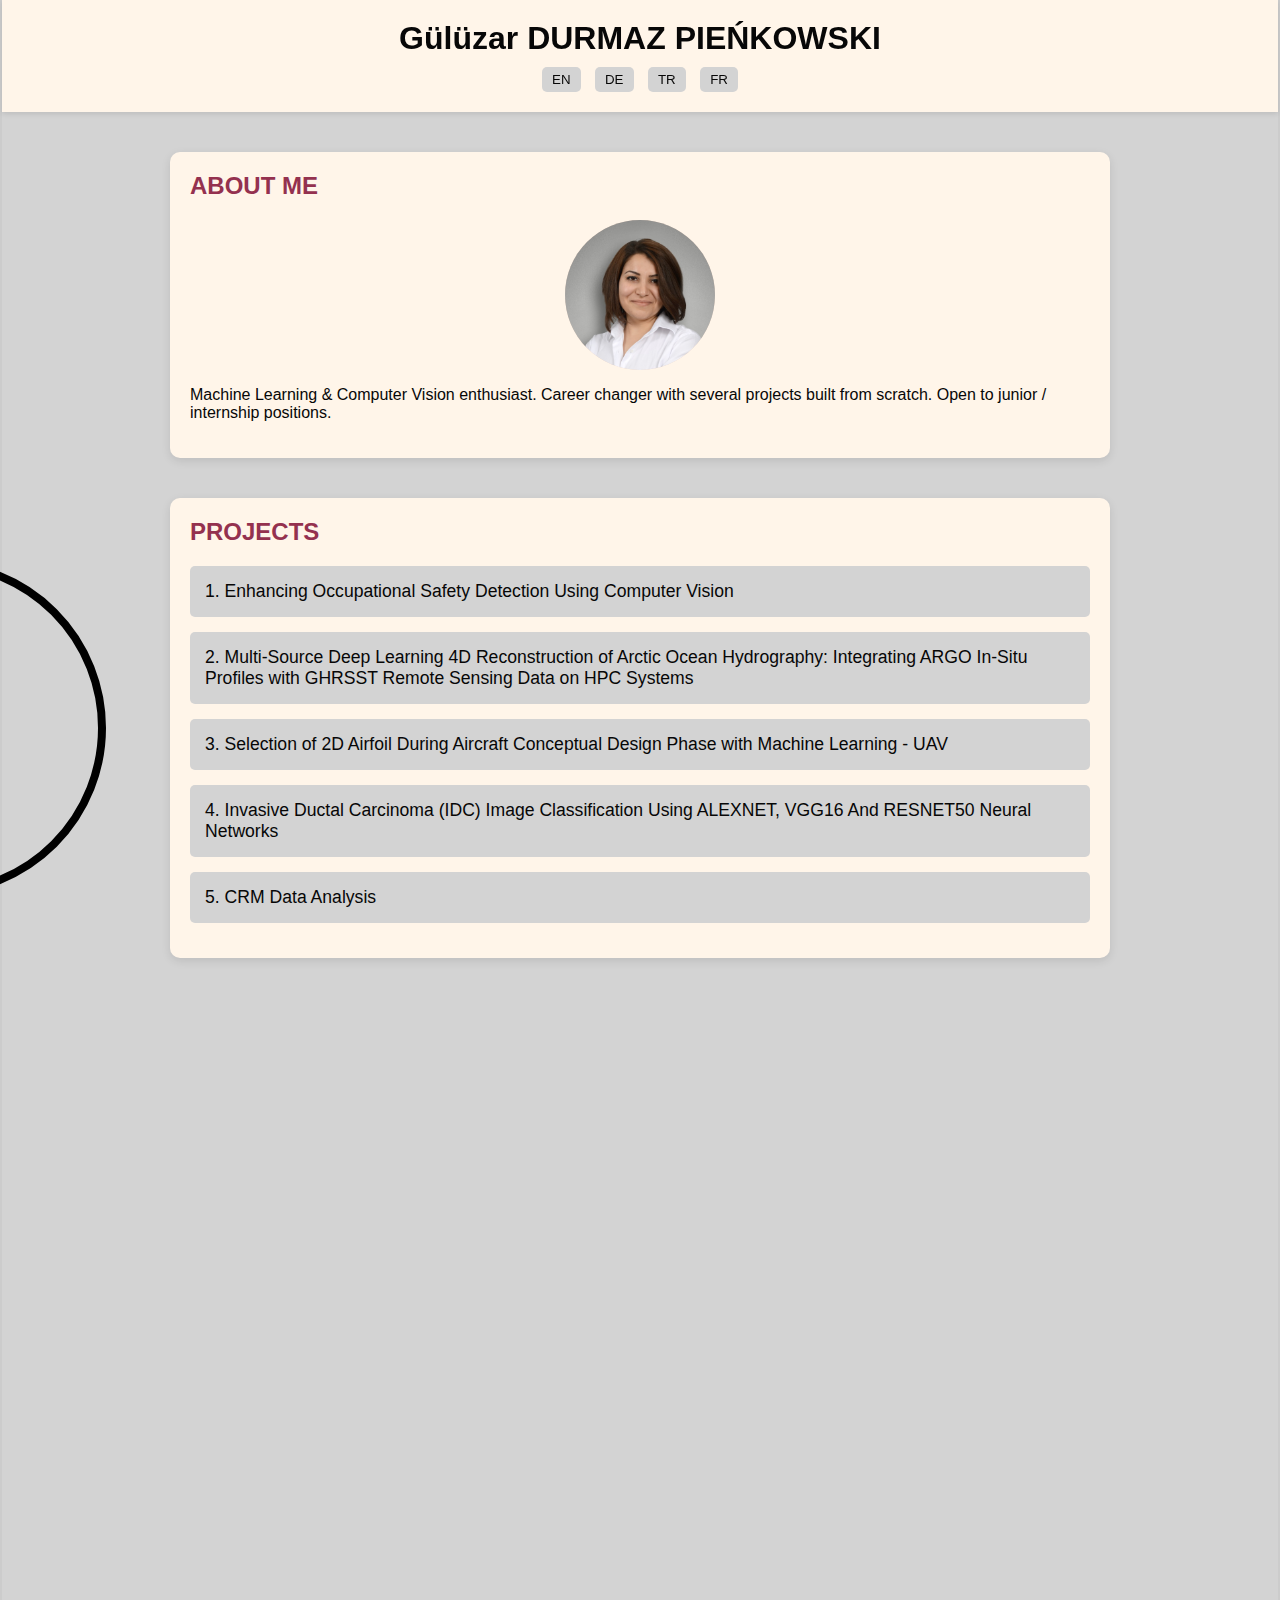
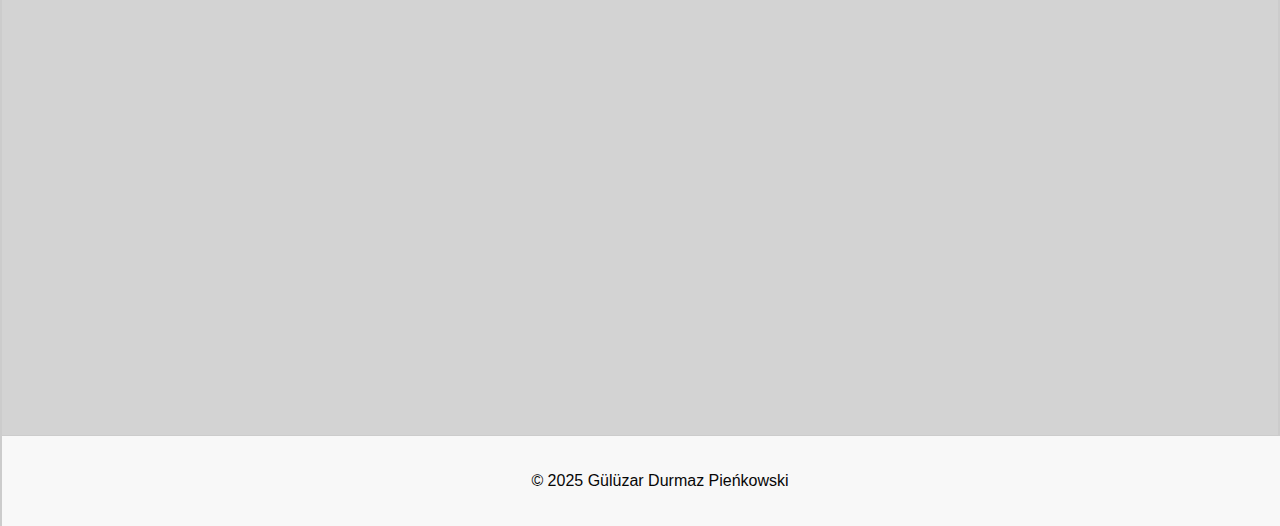
<file: index.html>
<!DOCTYPE html>
<html lang="en">
<head>
    <link rel="stylesheet" href="style.css">
    <meta charset="UTF-8">
    <meta name="viewport" content="width=device-width, initial-scale=1.0">
    <!--<meta http-equiv="refresh" content="0; url=https://github.com/Gulizarrr">-->
    <title>Gulizarrr Portfolio</title>
    <style>
        /* --- Genel Stil --- */
        body {
            margin: 0;
            font-family: 'Segoe UI', Tahoma, Geneva, Verdana, sans-serif;
            background-color:  #D3D3D3;
            color: #070707;
            scroll-behavior: smooth;
        }
        header {
            padding: 20px;
            text-align: center;
            background-color: #FFF5E9;
            color: #070707;
            position: sticky;
            top: 0;
            z-index: 100;
            box-shadow: 0 2px 5px rgba(0,0,0,0.1);
        }
        header h1 { margin: 0; }
        nav { margin-top: 10px; }
        nav button {
            margin: 0 5px;
            padding: 5px 10px;
            border: none;
            cursor: pointer;
            background-color: #D3D3D3;
            color: #070707;
            border-radius: 5px;
            transition: all 0.3s ease;
        }
        nav button:hover { background-color: #7EC8C9; }

        /* --- Bölümler --- */
        section {
            max-width: 900px;
            margin: 40px auto;
            padding: 20px;
            background-color: #FFF5E9;
            border-radius: 10px;
            box-shadow: 0 3px 10px rgba(0,0,0,0.1);
            opacity: 0;
            transform: translateY(20px);
            transition: all 0.6s ease;
        }
        section.visible {
            opacity: 1;
            transform: translateY(0);
        }
        h2 { margin-top: 0; }

        /* --- Accordion --- */
        .accordion {
            background-color: #D3D3D3;
            color: #070707;
            cursor: pointer;
            padding: 15px;
            width: 100%;
            border: none;
            text-align: left;
            outline: none;
            font-size: 1.1em;
            transition: background-color 0.3s ease;
            border-radius: 5px;
            margin-bottom: 5px;
        }
        .accordion:hover { background-color: #7EC8C9; }
        .accordion.active { background-color: #C7F9CC; }
        .panel {
            padding: 0 15px;
            background-color: #8b9dc2;
            max-height: 0;
            overflow: hidden;
            transition: max-height 0.3s ease;
            color: #ecf0f1;
            border-radius: 0 0 5px 5px;
            margin-bottom: 10px;
        }

        /* --- Github projeleri --- */
        .PROJECTS {
            display: grid;
            grid-template-columns: repeat(auto-fit,minmax(250px,1fr));
            gap: 15px;
            margin-top: 15px;
        }
        .project-card {
            background-color: #FFF5E9;
            color: #ecf0f1;
            padding: 15px;
            border-radius: 10px;
            transition: transform 0.3s ease, box-shadow 0.3s ease;
            cursor: pointer;
        }
        .project-card:hover {
            transform: translateY(-5px);
            box-shadow: 0 5px 15px rgba(0,0,0,0.3);
        }

        /* --- Fotoğraf alanı --- */
        .profile-photo {
            width: 150px;
            height: 150px;
            border-radius: 50%;
            background-color: #F1D6C5;
            display: block;
            margin: 0 auto;
            object-fit: cover;
        }

        /* --- Hobiler --- */
        .hobbies {
            display: flex;
            flex-wrap: wrap;
            gap: 10px;
            justify-content: center;
        }
        .hobby {
            width: 100px;
            height: 100px;
            background-color: #D3D3D3;
            border-radius: 10px;
            display: flex;
            align-items: center;
            justify-content: center;
            font-weight: bold;
            text-align: center;
        }

        /* --- CV --- */
        .cv-frame {
            width: 100%;
            height: 500px;
            border: none;
            border-radius: 10px;
            margin-top: 15px;
        }

        a {
            color: #94314f;   /* istediğin rengi hex, rgb veya renk adıyla yazabilirsin */
            text-decoration: none; /* alt çizgiyi kaldırır */
        }

        a:hover {
            color: #5e962a;  /* üzerine gelince farklı renk */
            text-decoration: underline;
        }


    </style>
</head>
<body>
    <div class="sidebar-decoration"></div>
    <div class="sidebar-decoration-right"></div>

<header>
    <h1>Gülüzar DURMAZ PIEŃKOWSKI</h1>
    <nav>
        <button onclick="changeLanguage('en')">EN</button>
        <button onclick="changeLanguage('de')">DE</button>
        <button onclick="changeLanguage('tr')">TR</button>
        <button onclick="changeLanguage('fr')">FR</button>
    </nav>
</header>

<section id="about" class="visible">
    <h2 data-lang-en="ABOUT ME" data-lang-de="Über mich" data-lang-tr="Hakkımda" data-lang-fr="À propos de moi">ABOUT ME</h2>
    <img src="profile.jpg" alt="Profile Photo" class="profile-photo">
    <p data-lang-en="Machine Learning & Computer Vision enthusiast. Career changer with several projects built from scratch. Open to junior / internship positions."
       data-lang-de="Machine Learning & Computer Vision Enthusiast. Berufswechsler mit mehreren Projekten von Grund auf. Offen für Junior-/Praktikumspositionen."
       data-lang-tr="Makine Öğrenimi ve Bilgisayarlı Görü, Görüntü İşleme tutkunu. Birkaç projeyi baştan geliştirmiş kariyer değiştirici. Junior / staj pozisyonlarına açığım."
       data-lang-fr="Passionnée par le Machine Learning et la Vision par Ordinateur. Changement de carrière avec plusieurs projets réalisés de zéro. Ouvert aux postes junior / stage.">
       Machine Learning & Computer Vision enthusiast. Career changer with several projects built from scratch. Open to junior / internship positions.
    </p>
</section>


<section id="projects">
    <h2 data-lang-en="PROJECTS" data-lang-de="Projekte" data-lang-tr="Projeler" data-lang-fr="Projets">PROJECTS</h2>
    <div class="project-gif"></div>

    <!-- 1 -->
    <button class="accordion">1. Enhancing Occupational Safety Detection Using Computer Vision</button>
    <div class="panel">
        <p>Computer vision–based workplace safety detection (PPE & unsafe action cues). <em></em></p>
        <!-- <a href="LINK_EKLENECEK" target="_blank">View on GitHub</a> -->
    </div>

    <!-- 2 -->
    <button class="accordion">2. Multi-Source Deep Learning 4D Reconstruction of Arctic Ocean Hydrography: Integrating ARGO In-Situ Profiles with GHRSST Remote Sensing Data on HPC Systems </button>
    <div class="panel">
        <p>This project leverages both in-situ ARGO ocean profiles and satellite-derived GHRSST sea surface temperature (remote sensing) to reconstruct 4D (latitude, longitude, depth, time) fields of temperature and salinity in the Arctic Ocean. Deep Neural Networks (DNNs), trained on NVIDIA V100 GPUs, are employed to combine the sparse but accurate in-situ measurements with the high-resolution spatial coverage of remote sensing SST. This hybrid approach provides an advanced perspective on Arctic hydrography, bridging observational gaps through HPC-driven modeling. </p>
        <a href="https://github.com/Gulizarrr/4D-Arctic-Ocean-Temp-Salinity-Reconstruction-PyTorch-HPC-MultiGPU" target="_blank"><b>View on GitHub</b></a>
        <br><br>
    </div>

    <!-- 3 -->
    <button class="accordion">3. Selection of 2D Airfoil During Aircraft Conceptual Design Phase with Machine Learning - UAV</button>
    <div class="panel">
    <p>Airfoil selection and performance estimation using Support Vector Regression during conceptual design.</p>

    <p><b>📄 Conference Paper | 11. Ankara International Aerospace Conference:</b></p>
    <a href="https://drive.google.com/uc?export=download&id=1UZ0KUeGmE0U9z9rVaWRtDGnjNAdpEA_j"><b>⬇ Download Paper</b></a>
    <br><br>
    <iframe src="https://drive.google.com/file/d/1UZ0KUeGmE0U9z9rVaWRtDGnjNAdpEA_j/preview" width="100%" height="500"></iframe>
    <br><br>

    <p><b>🎓 Master Thesis:</b></p>
    <a href="https://drive.google.com/uc?export=download&id=1-O9zyeanzriuPz9A3xIpX3wLgQSK_JTZ"><b>⬇ Download Thesis</b></a>
    <br><br>
    <iframe src="https://drive.google.com/file/d/1-O9zyeanzriuPz9A3xIpX3wLgQSK_JTZ/preview" width="100%" height="500"></iframe>
    <br>
    </div>

    <!-- 4 -->
    <button class="accordion">4. Invasive Ductal Carcinoma (IDC) Image Classification Using ALEXNET, VGG16 And RESNET50 Neural Networks</button>
    <div class="panel">
    <p>Comparative transfer learning study for IDC histopathology image classification.</p>
    <a href="https://medium.com/@gulizar-durmaz/alexnet-vgg16-ve-resnet50-si̇ni̇r-ağlari-kullanimi-i̇le-i̇nvazi̇v-duktal-karsi̇noma-idc-siniflandirm-2e0ecda7b572" 
        target="_blank">
        📖 Read on Medium - TR
    </a>
    <br><br>
    <!-- PDF embed -->
     <iframe src="InvasiveDuctalCarcinoma_HistopathologyImageClassification.pdf" width="100%" height="500px" style="border:none;"></iframe>
    </div>

    <!-- 5 -->
    <button class="accordion">5. CRM Data Analysis</button>
    <div class="panel">
        <p>Exploratory data analysis, segmentation, and churn/CLV modeling on CRM datasets.</p>
        <!-- <a href="LINK_EKLENECEK" target="_blank">View on GitHub</a> -->
    </div>

    <div class="projects"></div>
</section>

<section id="cv">
    <h2 data-lang-en="CURRICULUM VITAE" data-lang-de="Lebenslauf" data-lang-tr="Özgeçmiş" data-lang-fr="CV">CURRICULUM VITAE</h2>
    <iframe src="CV.pdf" class="cv-frame"></iframe>
</section>

<section id="hobbies">
    <h2 data-lang-en="HOBBIES" data-lang-de="Hobbys" data-lang-tr="Hobiler" data-lang-fr="Loisirs">HOBBIES</h2>
    <div class="hobbies">
        <div class="hobby">PHOTOGRAPHY</div>
        <div class="hobby">TRAVEL</div>
        <div class="hobby">HIKING</div>
        <div class="hobby">COOKING</div>
    </div>
</section>

<section>
    <h2>Contact</h2>
    <p>You can find me on <a href="https://www.linkedin.com/in/gulizardurmaz/" target="_blank">LinkedIn</a></p>
</section>

<footer>
    <p>© 2025 Gülüzar Durmaz Pieńkowski</p>
</footer>

<script>
    // --- Accordion ---
    const accordions = document.querySelectorAll(".accordion");
    accordions.forEach(acc => {
        acc.addEventListener("click", () => {
            acc.classList.toggle("active");
            const panel = acc.nextElementSibling;
            if (panel.style.maxHeight) {
                panel.style.maxHeight = null;
            } else {
                panel.style.maxHeight = panel.scrollHeight + "px";
            }
        });
    });

    // --- Dil değiştirme ---
    function changeLanguage(lang) {
        document.querySelectorAll("[data-lang-en]").forEach(el => {
            el.textContent = el.getAttribute("data-lang-" + lang) || el.textContent;
        });
    }

    // --- Scroll ile görünürlük efekti ---
    const sections = document.querySelectorAll("section");
    const observer = new IntersectionObserver(entries => {
        entries.forEach(entry => {
            if (entry.isIntersecting) {
                entry.target.classList.add("visible");
            }
        });
    }, { threshold: 0.1 });

    sections.forEach(section => observer.observe(section));
</script>

</body>
</html>
</file>
<file: style.css>
body {
    font-family: Arial, sans-serif;
    margin: 0;
    background-color: #fbe9e7; /* pastel pembe ton */
    color: #333;
}

header {
    background-color: #b0bec5; /* kodlama grisi */
    color: white;
    text-align: center;
    padding: 1rem;
}

main {
    padding: 2rem;
}

h2 {
    color: #94314f;
}

a {
    color: #880e4f;
    text-decoration: none;
}

a:hover {
    text-decoration: underline;
}

/* Kenar çizgileri */
body {
  border-left: 2px solid #ccc;
  border-right: 2px solid #ccc;
}

/* Projects yanındaki sol GIF balonu */
.project-gif {
  position: absolute;
  top: 50%;
  left: -400px; /* solda dışarı doğru taşır */
  transform: translateY(-50%);
  width: 320px;
  height: 320px;
  border: 8px solid black;
  border-radius: 50%;
  background: url('https://media2.giphy.com/media/v1.Y2lkPTc5MGI3NjExcHVtc3N5Zm1lZzZlajRoaDJtbm04ZzEydWQ0amF4cDQ5djUyc2xqayZlcD12MV9pbnRlcm5hbF9naWZfYnlfaWQmY3Q9Zw/who54CjrjzgxD1Y7Nj/giphy.gif') no-repeat center center;
  background-size: cover;
  z-index: 500;
}

/* Projects section'u relative yap ki .project-gif ona göre hizalansın */
#projects {
  position: relative;
}







footer {
  text-align: center;   /* Ortala */
  padding: 20px;        /* Yukarı-aşağı boşluk */
  background-color: #f8f8f8; /* İsteğe bağlı: açık gri arka plan */
  border-top: 1px solid #ccc; /* Üst çizgi */
  position: relative;   /* Normal akışta kalsın */
  bottom: 0;
  width: 100%;
}
</file>
